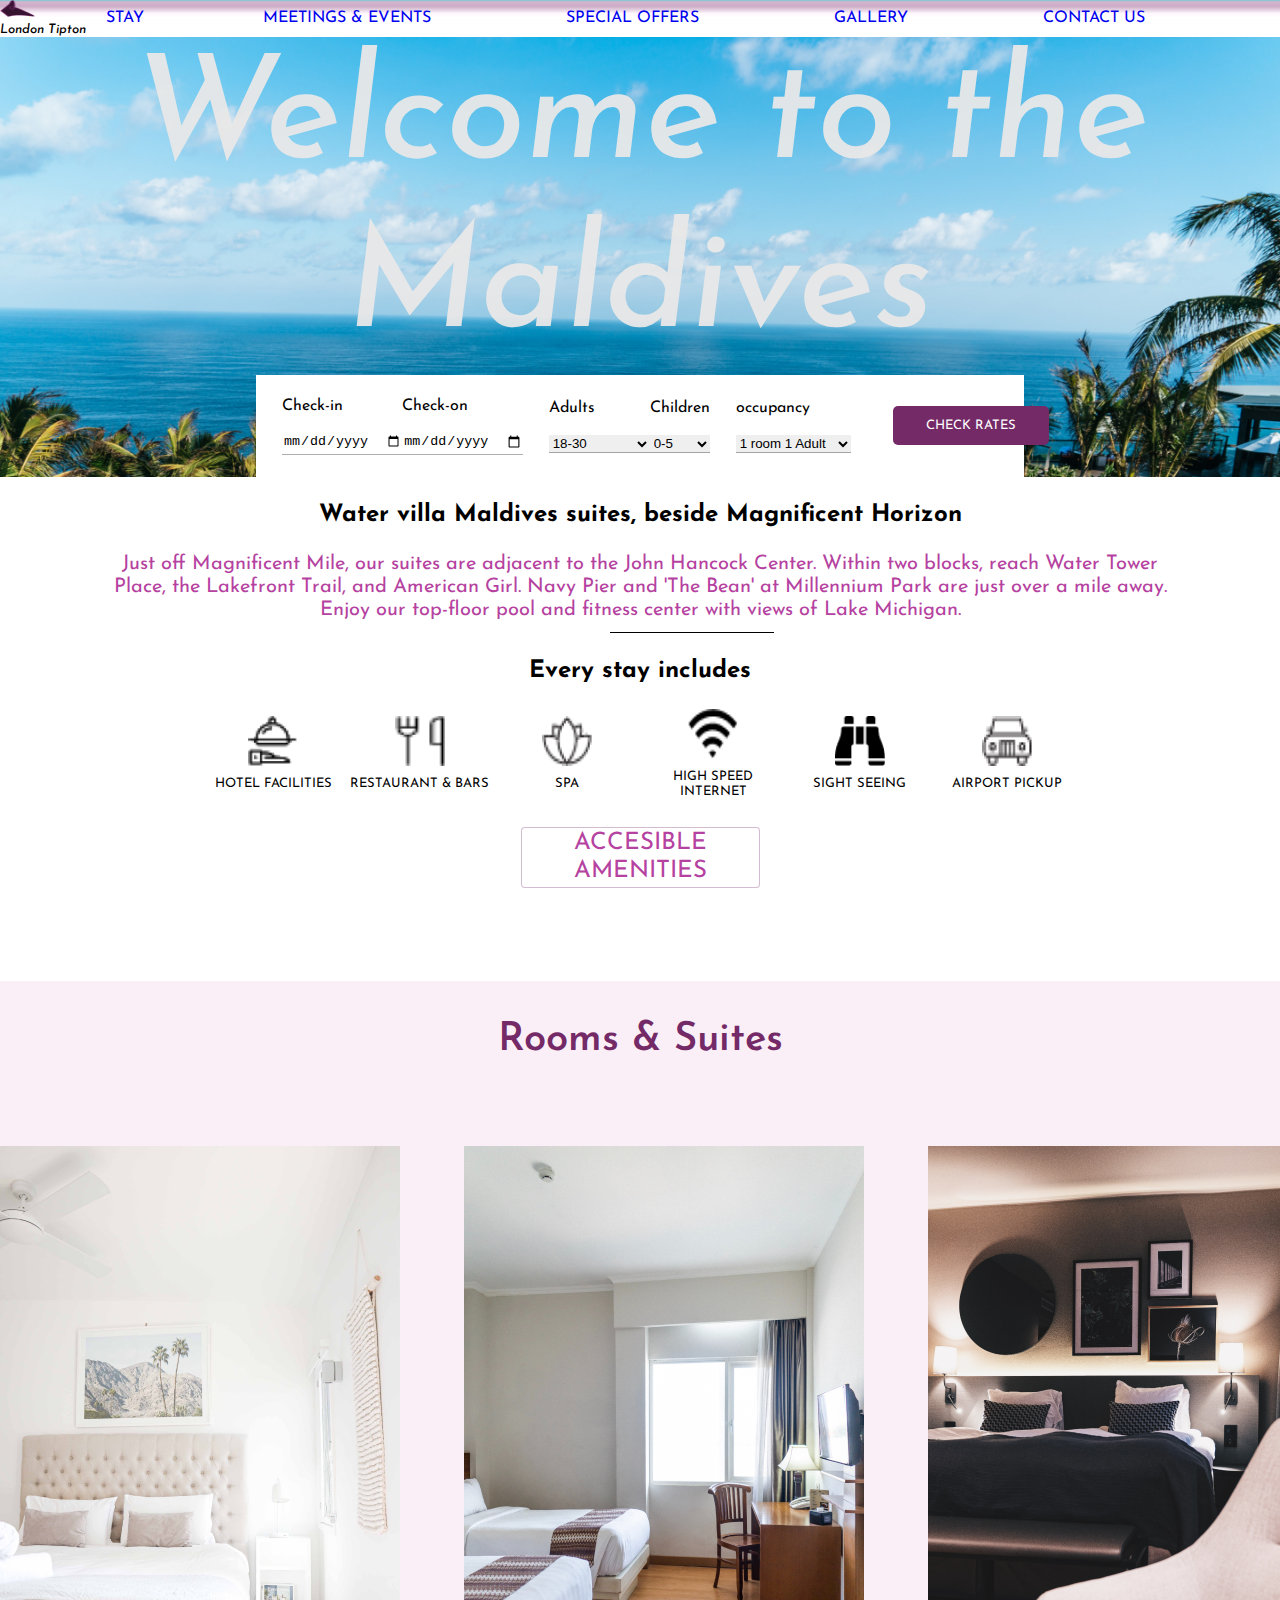
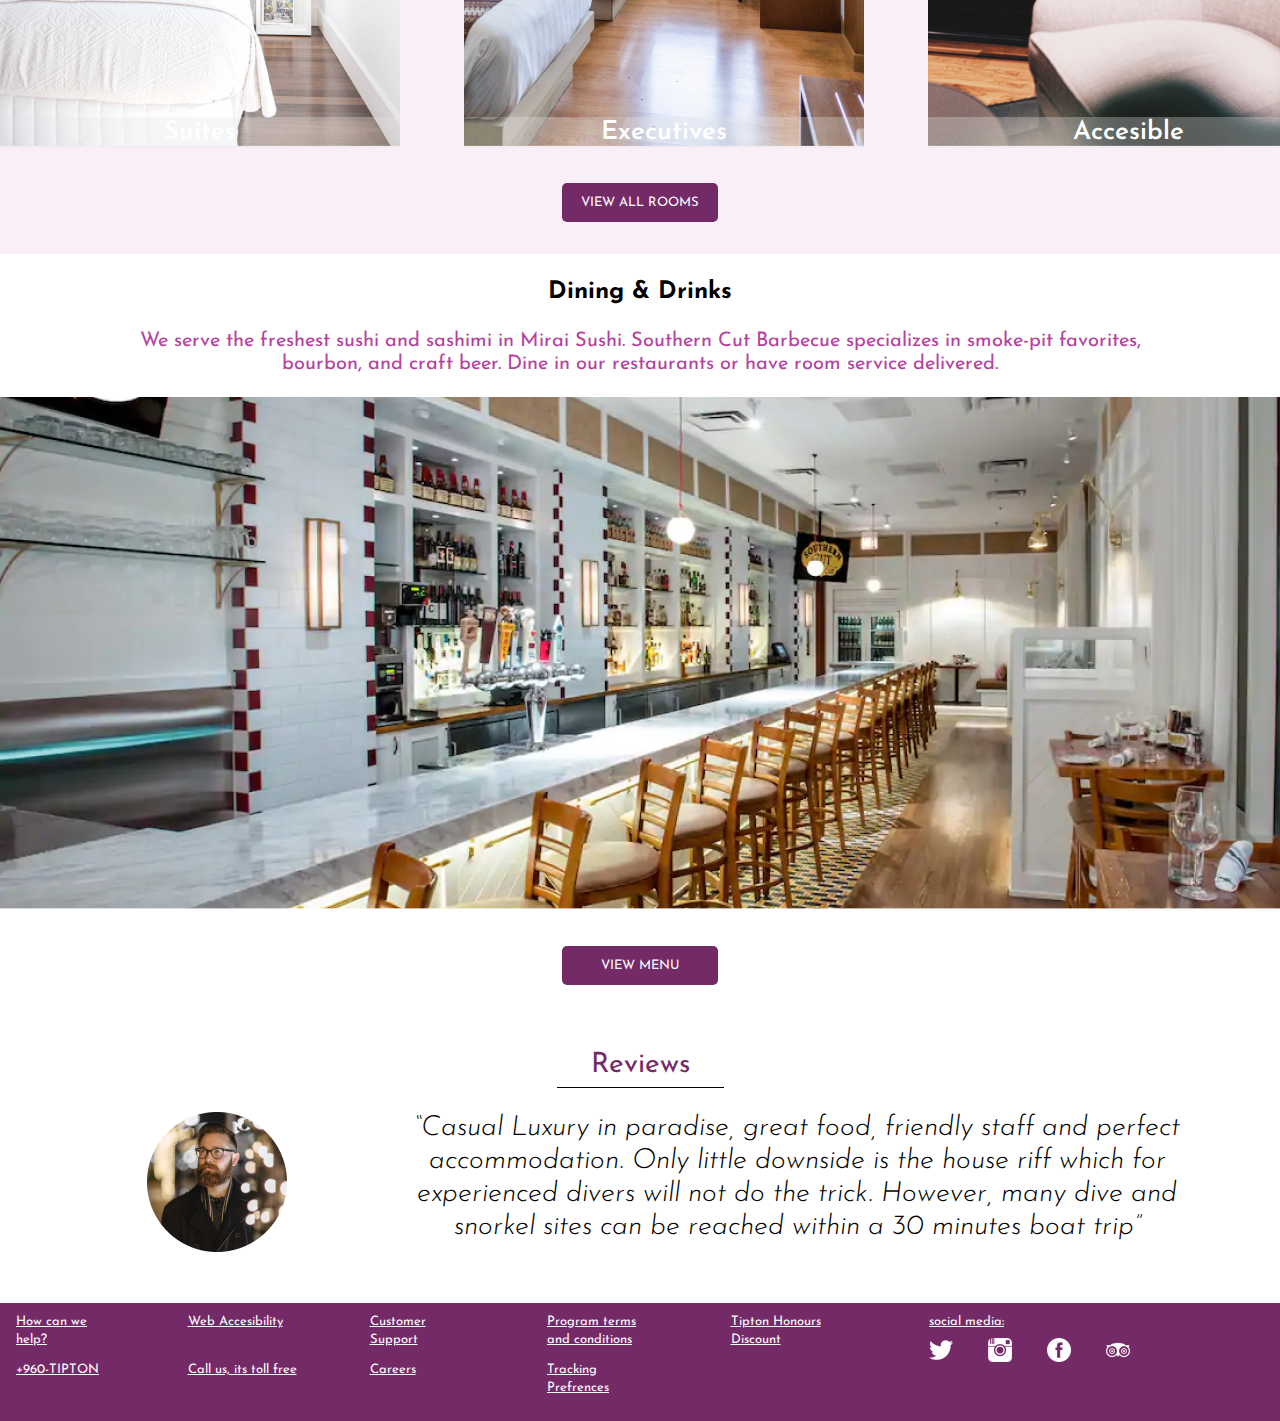
<file: index.html>
<!DOCTYPE html>
<html lang="en">

<head>
    <meta charset="UTF-8">
    <meta http-equiv="X-UA-Compatible" content="IE=edge">
    <meta name="viewport" content="width=device-width, initial-scale=1.0">
    <title>Document</title>

    <!-- css link -->
    <link rel="stylesheet" href="css/basic.css">

    <!-- google links -->
    <link href="https://fonts.googleapis.com/css2?family=Josefin+Sans:400,500,600|Josefin+Sans:400,500,600&display=swap"
        rel="stylesheet">
</head>

<body>
    <header>

        <!-- logo -->
        <div class="container4-1">
            <div class="logo">
                <img src="images/logo.png" alt="" class="logo-img">
                <div class="logo-name">London Tipton</div>
            </div>
            <a href="desktop5.html" class="stay">STAY</a>
        </div>

        <!-- other items in the banner -->
        <div class="container4-1">
            <a href="index.html" class="meetings mr-16">MEETINGS & EVENTS </a>
            <a href="desktop5.html" class="special-offers mr-16">SPECIAL OFFERS</a>
            <a href="desktop4.html" class="gallery mr-16">GALLERY</a>
            <a href="desktop2.html" class="contact-us mr-16">CONTACT US</a>
        </div>

    </header>

    <main>
        <div class="begin1">
            <div class="heading1">Welcome to the Maldives</div>

            <!-- <section class="flex1-1"> -->

            <div class="flex1-1">

                <div class="vertical-divider"></div>

                <div class="calendar">
                    <div class="check-in">
                        <label for="Check-in">Check-in</label><br>
                        <input type="date" id="check-in" name="Check-in">
                    </div>

                    <div class="check-on">
                        <label for="Check-on">Check-on</label><br>
                        <input type="date" id="check-on" name="Check-on">
                    </div>
                </div>

                <div class="vertical-divider"></div>

                <div class="age">
                    <div class="adult">
                        <label for="Adults">Adults</label><br>
                        <select name="Adults" id="adult">
                            <option value="">18-30</option>
                            <option value="">31-50</option>
                            <option value="">51-70</option>
                            <option value="">71 and above</option>
                        </select>
                    </div>

                    <div class="children">
                        <label for="Children">Children</label><br>
                        <select name="Children" id="children">
                            <option value="">0-5</option>
                            <option value="">6-12</option>
                            <option value="">13-17</option>
                        </select>
                    </div>
                </div>

                <div class="vertical-divider"></div>


                <div class="occupancy">

                    <label for="occupancy">occupancy</label><br>
                    <select name="occupancy" id="occupancy">
                        <option value="">1 room 1 Adult</option>
                        <option value="">1 room 5 Adults</option>
                        <option value="">2 room 10 Adult</option>
                    </select>
                </div>

                <div class="vertical-divider"></div>


                <div class="flex-button">
                    <button class="button1-4">CHECK RATES</button>
                </div>
            </div>


            <!-- </section> -->
        </div>

        <p class="bold1-1">
            Water villa Maldives suites, beside Magnificent Horizon
        </p>

        <p class="text1-1">Just off Magnificent Mile, our suites are adjacent to the John Hancock Center. Within two
            blocks,
            reach
            Water Tower Place, the Lakefront Trail, and American Girl. Navy Pier and 'The Bean' at Millennium Park are
            just over a mile away. Enjoy our top-floor pool and fitness center with views of Lake Michigan.
        </p>

        <p class="bold1-2">Every stay includes</p>

        <div class="grid1-1">
            <!-- 1 -->
            <div class="icons1">
                <img class="icon1" src="images/img1-icon1.png" alt="">
                <div class="icon-text1">HOTEL FACILITIES</div>
            </div>

            <!-- 2 -->
            <div class="icons1">
                <img class="icon1" src="images/img1-icon2.png" alt="">
                <div class="icon-text1">RESTAURANT & BARS </div>
            </div>

            <!-- 3 -->
            <div class="icons1">
                <img class="icon1" src="images/img1-icon3.png" alt="">
                <div class="icon-text1">SPA</div>
            </div>

            <!-- 4 -->
            <div class="icons1">
                <img class="icon1" src="images/img1-icon4.png" alt="">
                <div class="icon-text1">HIGH SPEED INTERNET</div>
            </div>

            <!-- 5 -->
            <div class="icons1">
                <img class="icon1" src="images/img1-icon5.png" alt="">
                <div class="icon-text1">SIGHT SEEING</div>
            </div>

            <!-- 6 -->
            <div class="icons1">
                <img class="icon1" src="images/img1-icon6.png" alt="">
                <div class="icon-text1">AIRPORT PICKUP</div>
            </div>
        </div>

        <div class="button1-1">
            <button class="accesible">Accesible Amenities</button>
        </div>

        <div class="container1">
            <div class="sub-heading1">Rooms & Suites</div>

            <div class="grid1-2">
                <!-- 1 -->
                <div class="room">
                    <img src="images/img1-2.png" alt="" class="grid-img1">
                    <div class="text1-2">Suites</div>
                </div>
                <!-- 2 -->
                <div class="room">
                    <img src="images/img1-3.png" alt="" class="grid-img2">
                    <div class="text1-2">Executives</div>
                </div>

                <!-- 3 -->
                <div class="room">
                    <img src="images/img1-4.png" alt="" class="grid-img3">
                    <div class="text1-2">Accesible </div>
                </div>
            </div>
            <div class="button1-2"><button class="view1">View All Rooms</button></div>
        </div>

        <p class="bold1-2">Dining & Drinks </p>
        <p class="text1-3">We serve the freshest sushi and sashimi in Mirai Sushi. Southern Cut
            Barbecue specializes in
            smoke-pit favorites, bourbon, and craft beer. Dine in our restaurants or have room service
            delivered.</p>

        <img src="images/img1-5.png" alt="">
        <div class="button1-2"><button class="view2">View Menu</button></div>

        <div class="end">
            <div class="end-title">Reviews</div>
            <div class="quotes">
                <img src="images/img1-profile.png" alt="">
                <div class="quote">“Casual Luxury in paradise, great food, friendly staff and perfect accommodation.
                    Only
                    little downside is the house riff which for experienced divers will not do the trick. However, many
                    dive
                    and snorkel sites can be reached within a 30 minutes boat trip”</div>
            </div>
        </div>



    </main>
    <footer>
        <div class="bottom-banner">
            <div class="how"><a href="/">How can we help?</a></div>
            <div class="accesibility"><a href="">Web Accesibility</a></div>
            <div class="customer"><a href="/" class="links">Customer Support</a></div>
            <div class="program"><a href="/">Program terms and conditions</a></div>
            <div class="tipton"><a href="">Tipton Honours Discount</a></div>
            <div class="number"><a href="/">+960-TIPTON</a></div>
            <div class="call"><a href="/">Call us, its toll free</a></div>
            <div class="careers"><a href="/">Careers</a></div>
            <div class="tracking"><a href="/">Tracking Prefrences</a></div>
        </div>

        <!-- social icons -->
        <div class="social">
            <div class="social-media"><a href="/">social media:</a></div>
            <div class="social-icons">
                <a href="/"><img src="images/twitter-logo.png" alt="" class="social-img"></a>
                <a href="/"><img src="images/instagram-logo.png" alt="" class="social-img"></a>
                <a href="/"><img src="images/facebook-logo.png" alt="" class="social-img"></a>
                <a href="/"><img src="images/tripadvisor-logo.png" alt="" class="social-img"></a>
            </div>
        </div> <!-- /social -->
    </footer>
</body>

</html>
</file>
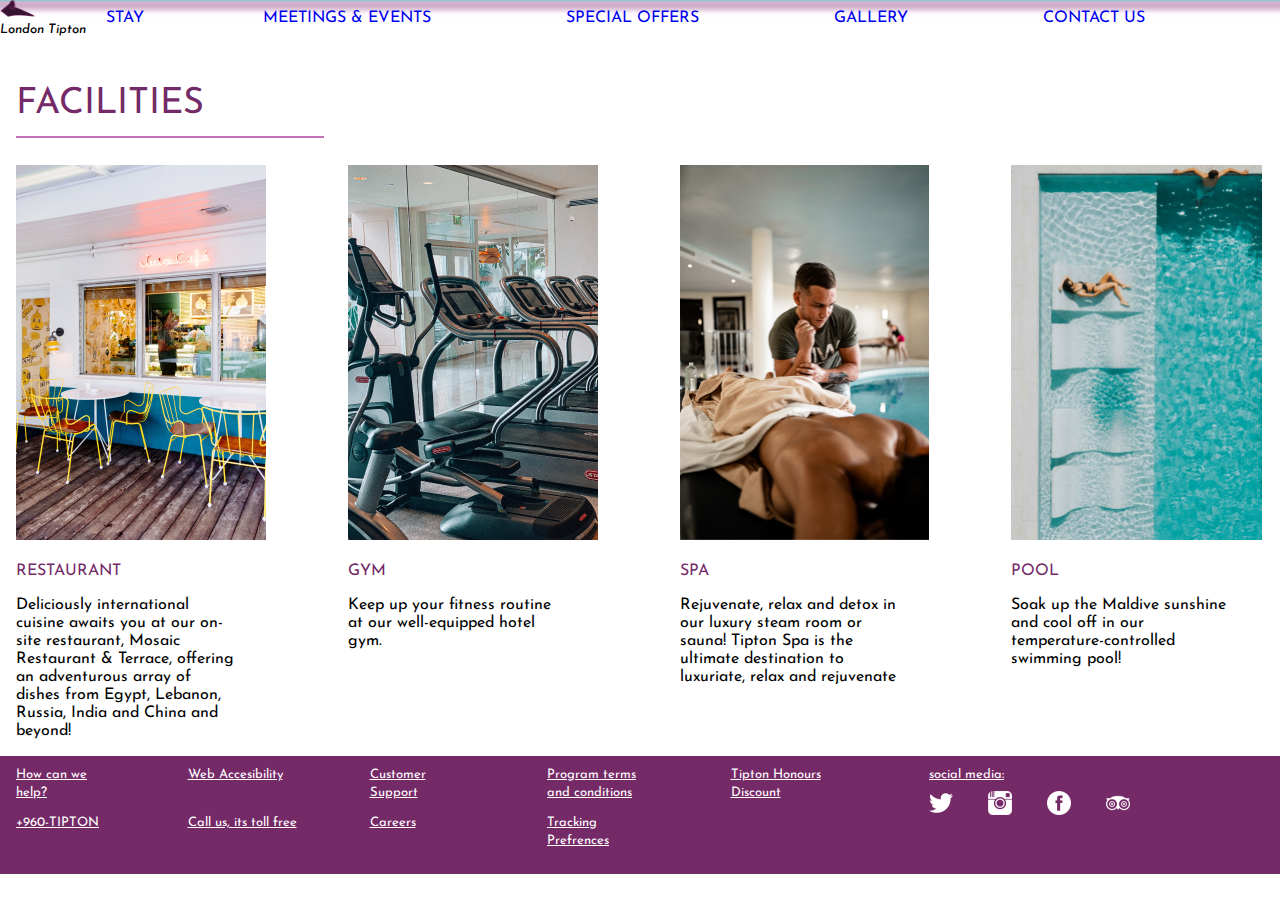
<file: desktop4.html>
<!DOCTYPE html>
<html lang="en">

<head>
    <meta charset="UTF-8">
    <meta http-equiv="X-UA-Compatible" content="IE=edge">
    <meta name="viewport" content="width=device-width, initial-scale=1.0">
    <title>Document</title>

    <!-- css links -->
    <link rel="stylesheet" href="css/basic.css">

    <!-- google links -->
    <link href="https://fonts.googleapis.com/css2?family=Josefin+Sans:400,500,600|Josefin+Sans:400,500,600&display=swap"
        rel="stylesheet">

</head>

<body>
    <header>
<!-- logo -->
<div class="container4-1">
    <div class="logo">
        <img src="images/logo.png" alt="" class="logo-img">
        <div class="logo-name">London Tipton</div>
    </div>
    <a href="desktop5.html" class="stay">STAY</a>
</div>

<!-- other items in the banner -->
<div class="container4-1">
    <a href="index.html" class="meetings mr-16">MEETINGS & EVENTS </a>
    <a href="desktop5.html" class="special-offers mr-16">SPECIAL OFFERS</a>
    <a href="desktop4.html" class="gallery mr-16">GALLERY</a>
    <a href="desktop2.html" class="contact-us mr-16">CONTACT US</a>
</div>


    </header>


    <!-- the body of the page -->
    <main class="main4">
        <div class="heading4">FACILITIES</div>

        <div class="container4">
            <section>
                <img src="images/img4-1 (2).png" alt="" class="photos4">
                <div class="sub-heading4">
                    RESTAURANT
                </div>
                <p class="text4">
                    Deliciously international cuisine awaits you at our on-site restaurant, Mosaic Restaurant & Terrace,
                    offering an adventurous array of dishes from Egypt, Lebanon, Russia, India and China and beyond!
                </p>
            </section>

            <section>
                <img src="images/img4-2.png" alt="" class="photos4">
                <div class="sub-heading4">

                    GYM
                </div>
                <p class="text4">
                    Keep up your fitness routine at our well-equipped hotel gym.
                </p>
            </section>

            <section>
                <img src="images/img4-3.png" alt="" class="photos4">
                <div class="sub-heading4">
                    SPA
                </div>
                <p class="text4">
                    Rejuvenate, relax and detox in our luxury steam room or sauna!
                    Tipton Spa is the ultimate destination to luxuriate, relax and rejuvenate
                </p>
            </section>

            <section>
                <img src="images/img4-4.png" alt="" class="photos4">
                <div class="sub-heading4">
                    POOL
                </div>
                <p class="text4">
                    Soak up the Maldive sunshine and cool off in our temperature-controlled swimming pool!
                </p>
            </section>

        </div>
        <!--container4 -->
    </main>

    <footer>
        <div class="bottom-banner">
            <div class="how"><a href="/">How can we help?</a></div>
            <div class="accesibility"><a href="">Web Accesibility</a></div>
            <div class="customer"><a href="/" class="links">Customer Support</a></div>
            <div class="program"><a href="/">Program terms and conditions</a></div>
            <div class="tipton"><a href="">Tipton Honours Discount</a></div>
            <div class="number"><a href="/">+960-TIPTON</a></div>
            <div class="call"><a href="/">Call us, its toll free</a></div>
            <div class="careers"><a href="/">Careers</a></div>
            <div class="tracking"><a href="/">Tracking Prefrences</a></div>
        </div>

        <!-- social icons -->
        <div class="social">
            <div class="social-media"><a href="/">social media:</a></div>
            <div class="social-icons">
                <a href="/"><img src="images/twitter-logo.png" alt="" class="social-img"></a>
                <a href="/"><img src="images/instagram-logo.png" alt="" class="social-img"></a>
                <a href="/"><img src="images/facebook-logo.png" alt="" class="social-img"></a>
                <a href="/"><img src="images/tripadvisor-logo.png" alt="" class="social-img"></a>
            </div>
        </div> <!-- /social -->
    </footer>
</body>

</html>
</file>
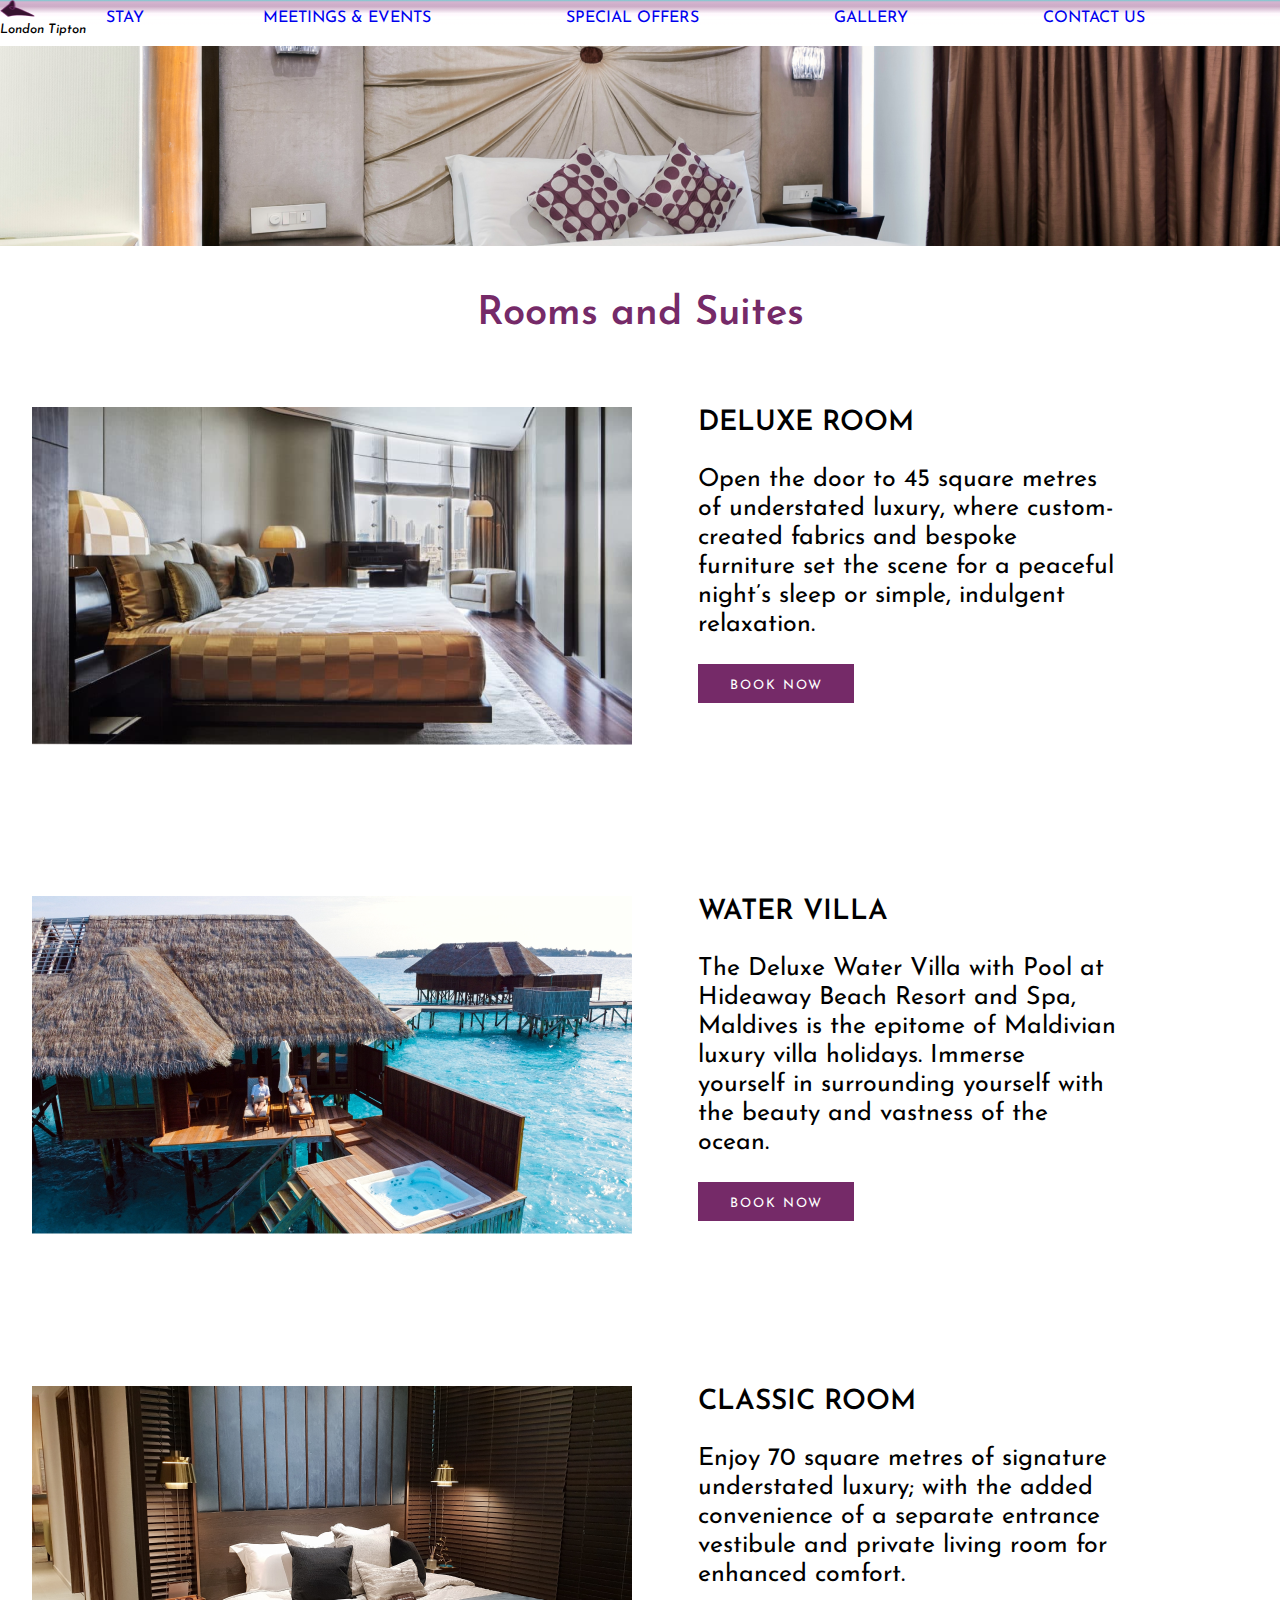
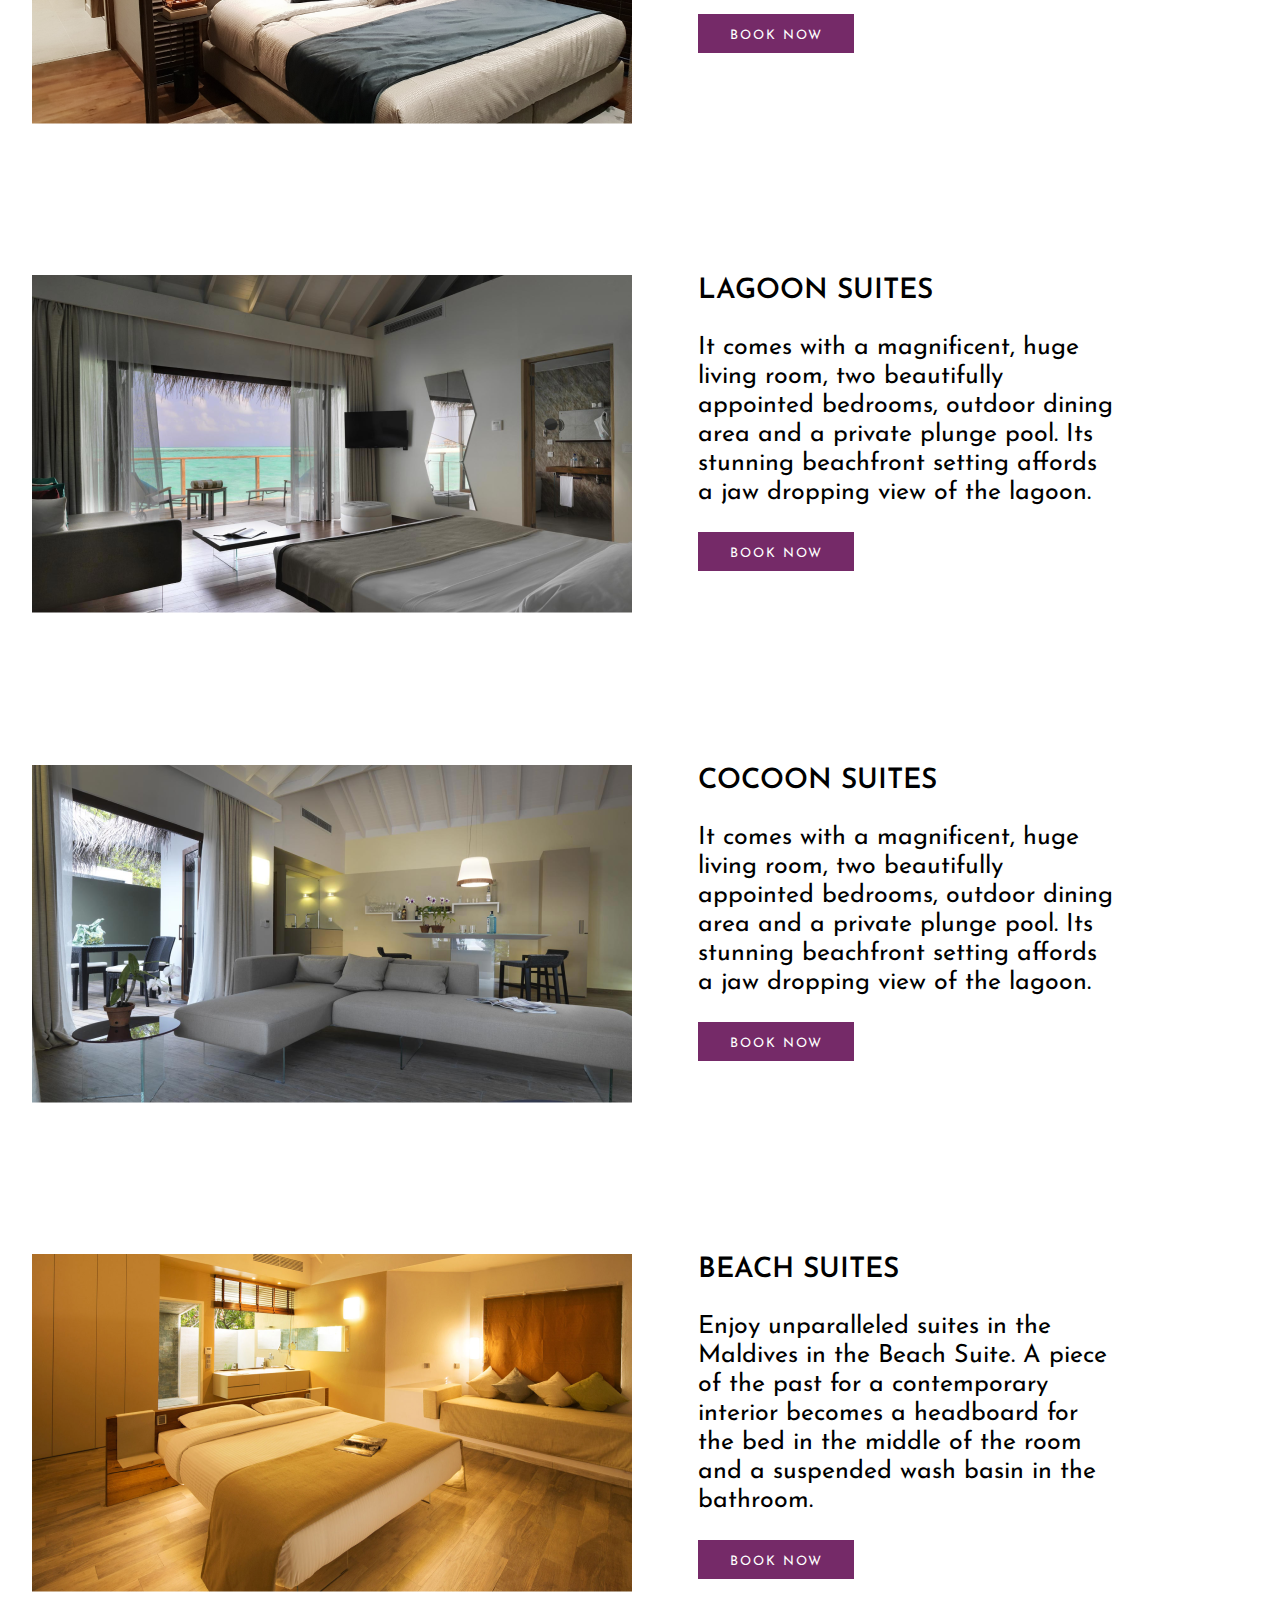
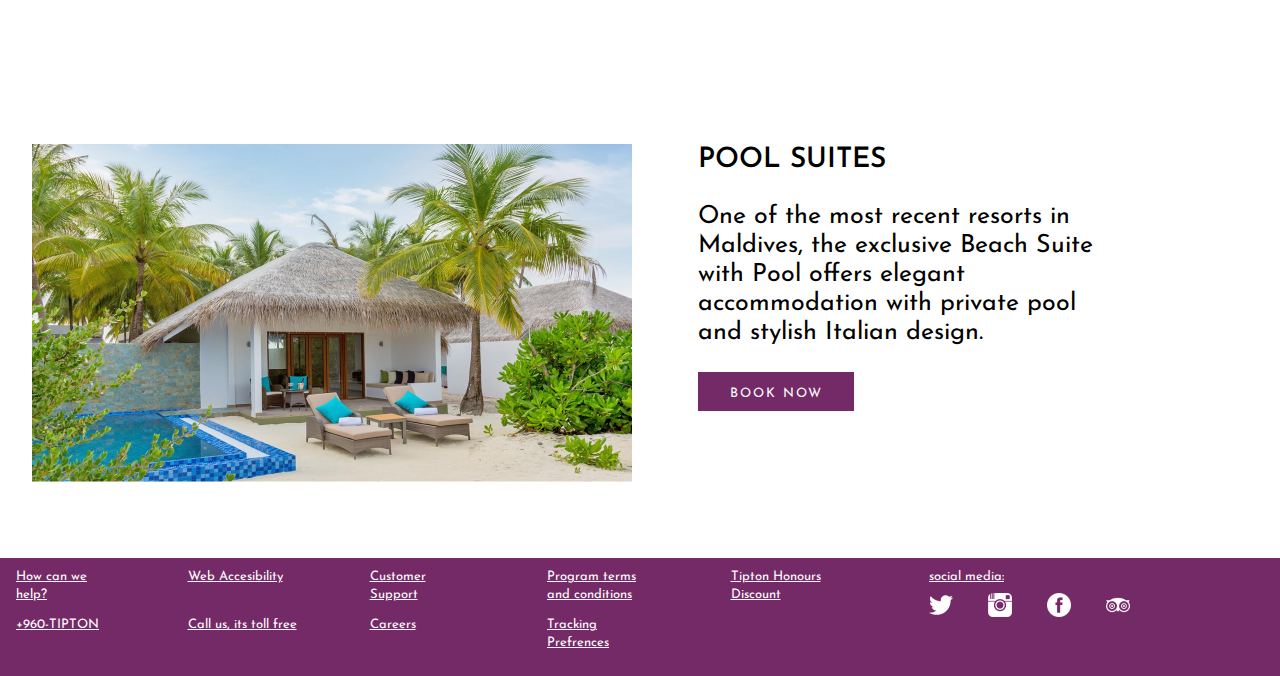
<file: desktop5.html>
<!DOCTYPE html>
<html lang="en">

<head>
    <meta charset="UTF-8">
    <meta http-equiv="X-UA-Compatible" content="IE=edge">
    <meta name="viewport" content="width=device-width, initial-scale=1.0">
    <title>Document</title>

    <!-- css links -->
    <link rel="stylesheet" href="css/basic.css">

    <!-- google links -->
    <link href="https://fonts.googleapis.com/css2?family=Josefin+Sans:400,500,600|Josefin+Sans:400,500,600&display=swap"
        rel="stylesheet">
</head>

<body>
    <header>
       
<!-- logo -->
<div class="container4-1">
    <div class="logo">
        <img src="images/logo.png" alt="" class="logo-img">
        <div class="logo-name">London Tipton</div>
    </div>
    <a href="desktop5.html" class="stay">STAY</a>
</div>

<!-- other items in the banner -->
<div class="container4-1">
    <a href="index.html" class="meetings mr-16">MEETINGS & EVENTS </a>
    <a href="desktop5.html" class="special-offers mr-16">SPECIAL OFFERS</a>
    <a href="desktop4.html" class="gallery mr-16">GALLERY</a>
    <a href="desktop2.html" class="contact-us mr-16">CONTACT US</a>
</div>


    </header>

    <main>
        <img src="images/img5-1.png" alt="" class="begin-img">
        <p class="heading5">Rooms and Suites</p>

        <!--/begin-->

        <div class="container5">
            <!-- 1 -->
            <section class="img-container5">
                <img class="img" src="images/img5-2.png" alt="">
            </section>
            <section class="text-container5">
                <div class="sub-heading5">DELUXE ROOM</div>
                <p>Open the door to 45 square metres of understated luxury, where custom-created fabrics and bespoke
                    furniture set the scene for a peaceful night’s sleep or simple, indulgent relaxation.</p>
                <button class="button5"><p>BOOK NOW</p></button>
            </section>

            <!-- 2 -->
            <section class="img-container5">
                <img class="img" src="images/img5-3.png" alt="">
            </section>
            <section class="text-container5">
                <div class="sub-heading5">WATER VILLA</div>
                <p>The Deluxe Water Villa with Pool at Hideaway Beach Resort and Spa, Maldives is the epitome of
                    Maldivian luxury villa holidays.
                    Immerse yourself in surrounding yourself with the beauty and vastness of the ocean.</p>
                <button class="button5"><p>BOOK NOW</p></button>
            </section>

            <!-- 3 -->
            <section class="img-container5">
                <img class="img" src="images/img5-4.png" alt="">
            </section>
            <section class="textcontainer5">
                <div class="sub-heading5">CLASSIC ROOM</div>
                <p>Enjoy 70 square metres of signature understated luxury; with the added convenience of a separate
                    entrance vestibule and private living room for enhanced comfort.</p>
                <button class="button5"><p>BOOK NOW</p></button>
            </section>

            <!-- 4 -->
            <section class="img-container5">
                <img class="img" src="images/img5-5.png" alt="">
            </section>
            <section class="text-container5">
                <div class="sub-heading5">LAGOON SUITES</div>
                <p>It comes with a magnificent, huge living room, two beautifully appointed bedrooms, outdoor dining
                    area and a private plunge pool. Its stunning beachfront setting affords a jaw dropping view of the
                    lagoon.</p>
                <button class="button5"><p>BOOK NOW</p></button>
            </section>

            <!-- 5 -->
            <section lass="img-container5">
                <img class="img" src="images/img5-6.png" alt="">
            </section>
            <section class="text-container5">
                <div class="sub-heading5">COCOON SUITES</div>
                <p>It comes with a magnificent, huge living room, two beautifully appointed bedrooms, outdoor dining
                    area and a private plunge pool. Its stunning beachfront setting affords a jaw dropping view of the
                    lagoon.</p>
                <button class="button5"><p>BOOK NOW</p></button>
            </section>

            <!-- 6 -->
            <section class="img-container5">
                <img class="img" src="images/img5-7.png" alt="">
            </section>
            <section class="text-container5">
                <div class="sub-heading5">BEACH SUITES</div>
                <p>Enjoy unparalleled suites in the Maldives in the Beach Suite.
                    A piece of the past for a contemporary interior becomes a headboard for the bed in the middle of the
                    room and a suspended wash basin in the bathroom.</p>
                <button class="button5"><p>BOOK NOW</p></button>
            </section>

            <!-- 7 -->
            <section class="img-container5">
                <img class="img" src="images/img5-8.png" alt="">
            </section>
            <section class="text-container5">
                <div class="sub-heading5">POOL SUITES</div>
                <p>One of the most recent resorts in Maldives, the exclusive Beach Suite with Pool offers elegant
                    accommodation with private pool and stylish Italian design.</p>
                <button class="button5"><p>BOOK NOW</p></button>
            </section>

        </div>
    </main>

    <footer>
        <div class="bottom-banner">
            <div class="how"><a href="/">How can we help?</a></div>
            <div class="accesibility"><a href="">Web Accesibility</a></div>
            <div class="customer"><a href="/" class="links">Customer Support</a></div>
            <div class="program"><a href="/">Program terms and conditions</a></div>
            <div class="tipton"><a href="">Tipton Honours Discount</a></div>
            <div class="number"><a href="/">+960-TIPTON</a></div>
            <div class="call"><a href="/">Call us, its toll free</a></div>
            <div class="careers"><a href="/">Careers</a></div>
            <div class="tracking"><a href="/">Tracking Prefrences</a></div>
        </div>

        <!-- social icons -->
        <div class="social">
            <div class="social-media"><a href="/">social media:</a></div>
            <div class="social-icons">
                <a href="/"><img src="images/twitter-logo.png" alt="" class="social-img"></a>
                <a href="/"><img src="images/instagram-logo.png" alt="" class="social-img"></a>
                <a href="/"><img src="images/facebook-logo.png" alt="" class="social-img"></a>
                <a href="/"><img src="images/tripadvisor-logo.png" alt="" class="social-img"></a>
            </div>
        </div> <!-- /social -->
    </footer>
</body>

</html>
</file>
<file: css/basic.css>
html {
    box-sizing: border-box;
    overflow-x: hidden;
}
    
*,
*::before,
*::after {
    box-sizing: inherit;
}
    
    
:root {
    /* font family */
    --pff: 'Josefin Sans', sans-serif;
    --sff: 'Josefin Sans', sans-serif;

    /* font size */
--xlfs: 36px;
--lfs: 18px;
--mfs: 15px;
--sfs: 13px;
--lh: 18px;

/* font weight */
--sfw: 400;
--lfw: 500;
--xlfw: 600;

/* color */
--bg-clr: #FFFFFF;
--clr1: #752A68 96%;
--clr2: #752A68;
--text-clr: #000000;
--nav-clr: #B541A0;
}

body {
        margin: 0;
        background: var(--bg-clr);
        line-height: var(--lh);
        color: #000000;
        font-family: var(--pff);
        font-size: var(--nfs);

}

/* top banner */

header {
    display: flex;
    flex-direction: row;
    justify-content: space-between;
    align-items: center;
    
    
    background: linear-gradient(180deg, #5BD4D2 0%, rgba(207, 171, 201, 0.91992) 3.12%, rgba(149, 193, 207, 0.967032) 6.21%, rgba(160, 190, 206, 0.960628) 6.22%, rgba(173, 185, 205, 0.952905) 6.23%, rgba(190, 180, 204, 0.943576) 6.24%, rgba(209, 174, 203, 0.932292) 6.25%, rgba(204, 168, 198, 0.904514) 10.93%, rgba(201, 165, 195, 0.890625) 10.94%, rgba(198, 161, 192, 0.859375) 14.06%, rgba(195, 156, 188, 0.822917) 17.71%, rgba(255, 247, 254, 0.630208) 36.98%, rgba(255, 244, 253, 0.604167) 39.58%, rgba(255, 247, 254, 0.578125) 42.19%, rgba(255, 254, 255, 0.546875) 45.31%, rgba(255, 255, 255, 0.526042) 47.4%, rgba(255, 255, 255, 0.494792) 50.52%, rgba(251, 248, 250, 0.479167) 50.53%, rgba(255, 255, 255, 0.448994) 54.16%, rgba(241, 233, 239, 0.443949) 54.17%, rgba(255, 255, 255, 0.43386) 54.18%, rgba(255, 255, 255, 0.409298) 56.77%, rgba(255, 252, 254, 0.345191) 63.54%, rgba(255, 255, 255, 0.315603) 66.67%, rgba(255, 255, 255, 0.276153) 70.83%, rgba(255, 255, 255, 0.246565) 73.96%, rgba(117, 42, 104, 0) 100%); 
}

.container4-1 {
    display: flex;
    flex-direction: row;
    align-items: center;
}
 
.mr-16 {
    margin-right: 135px;
    text-decoration: none;
    cursor: pointer;
}

.stay {
    margin-left: 20px;
    text-decoration: none;
    cursor: pointer;
}

.logo-img {
    width: 35px;
    height: 16.85px;
}

.logo-name {
    font-family: var(--pff);
    font-style: italic;
    font-weight: var(--lfw);
    font-size: var(--sfs);
    line-height: 15px;
}

.stay {
    padding-left: 0;
}


/* bottom banner */
.bottom-banner {
    display: grid;
    column-gap: 73px;
    row-gap: 12px;
    grid-template-areas: 
    'h a c p t'
    'n l s g . ';
}

.how {
    grid-area: h;
}

.accesibility {
    grid-area: a;
    
}

.customer {
    grid-area: c;
}

.program {
    grid-area: p;
}

.tipton {
    grid-area: t;
}

.number {
    grid-area: n;
}

.call {
    grid-area: l;
}

.careers {
    grid-area: s;
}

.tracking {
    grid-area: g;
    
}

footer {
    background-color: var(--clr2);
    display: grid;
    grid-template-areas: "one two";
    gap: 100px;
}

.bottom-banner {
    grid-area: one;
    padding-top: 9px;
    padding-bottom: 25px;
    padding-left: 16px;
    color: white;
}

.social {
    grid-area: two;
    color: var(--bg-clr);
    padding-top: 9px;
    padding-right: 120px;
}

.bottom-banner div a {
    color: var(--bg-clr);
    font-family: var(--sff);
font-weight: var(--sfw);
font-size: var(--sfs);
line-height: 15px;

}

.social div a {
    color: var(--bg-clr);
    font-family: var(--sff);
font-weight: var(--sfw);
font-size: var(--sfs);
line-height: 15px;

}

.social-media {
    margin-bottom: 8px;
}

.social-img {
    margin-right: 30px;
}
    

/* desktop 1 */
.heading1 {
    font-family: var(--pff);
    font-style: italic;
    font-weight: var(--lfw);
    font-size: 144px;
    line-height: 169px;
    text-align: center;
    font-feature-settings: 'liga' off;
    color: rgba(233, 232, 232, 0.94); 
}

.begin1 {
    background-image: url("../images/img1-1.png");
    background-size: cover;
}

.vertical-divider {
    width: 1px;
    height: 70px;
    background-color: grey;
    margin-right: 10px;
}

.flex1-1 {
    display: flex;
    flex-direction: row;
    align-items: center;
    max-width: 60%;
    margin: auto;
    background-color: white;
    padding: 16px;
}

.check-in,
.check-on,
.adult,
.children,
.occupancy {
    display: flex;
    flex-direction: column;
}

.adult, .children, .occupancy {
    justify-content: flex-end;
}

.check-in, .check-on {
    height: fit-content;
}

#check-in,
#check-on,
#adult,
#children,
#occupancy  {
    border: none;
    outline: none;
}



.calendar {
    border-bottom: #00000050 solid 1px;
    height: fit-content;
    padding-bottom: 4px;
    margin-right: 16px;
    display: flex;
    flex-direction: row;
}

/* .calendar::before {
    content: "";
    display: block;
    background: var(--text-clr);
    width: 1px;
     margin-right: 10px;
     height: 70px; 
    opacity: 50%;
} */

#adult,
#children,
#occupancy {
    border-bottom: #00000050 solid 1px;
}

.age {
    display: flex;
    flex-direction: row;
    margin-right: 16px;
}

.occupancy {
    margin-right: 16px;
}
/* .age::after,
.age::before {
    content: "";
    display: block;
    background: var(--text-clr);
    width: 1px;
    height: 100%;
    opacity: 50%;
} */

.flex-button {
    margin-left: 16px;
    height: 100%;
    display: flex;
    flex-direction: column;
    justify-content: center;
}

/* .flex-button::before {
    content: "";
    display: block;
    background: var(--text-clr);
    width: 1px;
    height: 100%;
    margin-right: 2px;
    opacity: 50%;

} */

.button1-4 {
    width: 156px;
    height: 39px;
    background: var(--clr2);
    border-radius: 5px;
    font-family: var(--sff);
    font-weight: var(--sfw);
    font-size: var(--sfs);
    line-height: 15px;
    text-align: center;
    color: var(--bg-clr);
    border: none;
    outline: none;
    cursor: pointer;
    text-transform: uppercase;
    transition: transform 200ms ease-in-out;
}

.button1-4:hover {
    transform: scale(1.1);

}



.bold1-1 {
    font-family: var(--sfs);
    font-weight: 700;
    font-size: 24px;
    line-height: 28px;
    text-align: center;
    color: var(--text-clr);
}

.text1-1 {
    font-family: var(--sff);
    font-weight: var(--sfw);
    font-size: 20px;
    line-height: 23px;
    color: var(--nav-clr);
    text-align: center;
    margin-left: 110px;
    margin-right: 110px;
}

.text1-1::after {
    content: "";
    display: block;
    height: 1px;
    width: 164px;
    margin: 10px 500px 20px 500px;
    background: var(--text-clr);
}

.grid1-1 {
    display: grid;
    grid-template-columns: repeat(6, 1fr);
    margin: 10px 200px;
    align-items: space-between;
}

.icons1 {
    display: flex;
    justify-content: center;
    align-items: center;
    flex-direction: column;
}

.icon1 {
    height: 50px;
    width: 50px;
    margin-bottom: 10px;
    justify-content: center;
}

.icon-text1 {
    font-family: var(--sff);
    font-weight: var(--sfw);
    font-size: var(--sfs);
    line-height: 15px;
    color: var(--text-clr);
    text-align: center;
}

.button1-1 {
    display: flex;
    width: 100%;
    align-items: center;
    justify-content: center;
    margin-top: 28px;
}


.accesible {
     width: 239px;
height: 61px;
background: var(--bg-clr);
font-family: var(--sff);
font-weight: var(--sfw);
font-size: 24px;
line-height: 28px;
color: var(--nav-clr);
border: 1px solid #752A6850;
border-radius: 4px;
    outline: none;
    cursor: pointer;
    text-transform: uppercase;
    transition: transform 200ms ease-in-out;
}

.accesible:hover {
    transform: scale(1.1);
}

.container1 {
    background: #FAEFF7;
}

.sub-heading1 {
    font-family: var(--pff);
font-weight: var(--xlfw);
font-size: 40px;
line-height: 47px;
margin-top: 93px;
padding: 36px 36px;
margin-bottom: 46px;
text-align: center;
color: var(--clr2);
}


.grid1-2 {
    display: grid;
    grid-template-columns: repeat(3, 1fr);
    gap: 64px;
}

.room {
    position: relative;
}



.text1-2 {
    position: absolute;
    bottom: 3px;
    width: 400px;
    text-align: center;
    font-family: var(--sff);
font-weight: var(--xlfw);
font-size: 26px;
line-height: 31px;
background: #E5E5E550;
color: var(--bg-clr);
}

.bold1-2 {  
    font-weight: 700;
    font-size: 24px;
    line-height: 28px;
    text-align: center;
    color: var(--text-clr);
}

.text1-3 {
    font-family: var(--sff);
    font-weight: var(--sfw);
    font-size: 20px;
    line-height: 23px;
    color: var(--nav-clr);
    text-align: center;
    margin-left: 130px;
    margin-right: 130px;
    margin-bottom: 21px;
}

.button1-2 {
    display: flex;
    align-items: center;
    justify-content: center;
    margin-top: 32px;
    padding-bottom: 32px;
    
}

.view1:hover {
    transform: scale(1.1);

}

.view2:hover {
    transform: scale(1.1);
}

.view1, .view2 {
    width: 156px;
height: 39px;
background: var(--clr2);
border-radius: 5px;
font-family: var(--sff);
font-weight: var(--sfw);
font-size: var(--sfs);
line-height: 15px;
text-align: center;
color: var(--bg-clr);
border: none;
    outline: none;
    cursor: pointer;
    text-transform: uppercase;
    transition: transform 200ms ease-in-out;
}

.end-title {
    font-family: var(--sff);
font-weight: var(--sfw);
font-size: 28px;
line-height: 33px;
text-align: center;
margin-top: 32px;
color: var(--clr2);
}

.end-title::after {
    content: "";
    display: block;
    height: 1px;
    width: 167px;
    background: var(--text-clr);
    margin: 5px auto;
}

.quotes {
    display: flex;
    gap: 109px;
    margin: 24px 82px 51px 147px;
}

.quote {
    font-family: var(--sff);
font-style: italic;
font-weight: 300;
font-size: 28px;
line-height: 33px;
text-align: center;
color: var(--text-clr);
}



/* desktop 2 */

.main2 {
    margin-left: 20px;
    margin-bottom: 200px;
}
.heading2 {
    font-family: var(--pff);
    font-weight: var(--sfw);
    font-size: 38px;
    line-height: 45px;
    margin-top: 20px;
    margin-bottom: 20px;
    color: rgba(117, 42, 104, 0.96);    
}

.heading2-text {
    font-family: var(--pff);
font-weight: var(--sfw);
font-size: 25px;
line-height: 29px;
color: var(--text-clr);
}

.box2 {
    width: 493px;
    height: 44px;
    margin-bottom: 49px;
}

.box2::placeholder {
    font-family: var(--sff);
    font-weight: var(--sfw);
    font-size: 20px;
    line-height: 23px;
    
    color: var(--nav-clr);
    padding-left: 16px;
    padding-top: 10px;
}

#comment {
   width:493px ;
   height: 218px;
}

#comment::placeholder {
    padding-bottom: 100px;
}

.flex2 {
    display: flex;
    gap: 400px;
}

.container2 {
    display: flex;
    gap: 16px;
    align-items: center;
   
}

.icon2 {
    width: 18px;
height: 22.33px;
}

.text2 {
    font-family: var(--sff);
    font-weight: var(--sfw);
    font-size: var(--sfs);
    line-height: 15px;
    color: var(--nav-clr);
    
}
.container2-img {
    margin-top: 40px;
}




/* desktop 4 */

.main4 {
    margin-left: 16px;
}

.container4 {
    display: grid;
    grid-template-columns: repeat(4, 1fr);
    column-gap: 63px;  
}

.heading4 {
    font-size: var(--xlfs);
    font-weight: var(--hfw);
    font-family: var(--pff);
    line-height: 42px;
    margin-top: 46px;
    color: var(--clr2);
}

.heading4:after {
    content: "";
    display: block;
    width: 308px;
    height: 2px;
    margin: 11px 0;
    background:  #C76FB7;
}

.sub-heading4 {
    color: var(--clr2);
    font-family: var(--pff);
    font-weight: var(--hfw);
    font-size: var(--nfs);
    line-height: var(--lh);
    margin-top: 17.18px;
}



.text4 {
    margin-right: 50px;
    font-family: var(--pff);
    font-weight: var(--sfw);
    font-size: var(--nfs);
    line-height: var(--lh);
}


.photos4 {
    margin-top: 16px;
    height: 374.95px;
}


/* desktop 5 */

.begin-img {
    margin-top: 9px;
}

.heading5 {
    font-family: var(--pff);
    font-weight: var(--xlfw);
    font-size: 40px;
    line-height: 47px;
    color: var(--clr2);
    text-align: center;
}

.container5 {
    display: grid;
    grid-template: repeat(7, 1fr) / repeat(2, 1fr);
    gap: 146.5px 66px;
    margin: 69px 161px 71.5px 32px;
}

.sub-heading5 {
    font-family: var(--pff);
    font-weight: var(--xlfw);
    font-size: 28px;
    line-height: 33px;
    color: var(--text-clr);
}

section p {
    font-family: var(--pff);
    font-weight: var(--sfw);
    font-size: 25px;
    line-height: 29px;
}

.button5 {
    background: var(--clr2);
    width: 156px;
    height: 39px; 
    border: none;
    outline: none;
    cursor: pointer;
    text-transform: uppercase;
    letter-spacing: 2px;
    transition: transform 200ms ease-in-out;
}

.button5:hover {
    transform: scale(1.1);

}


.button5 p {
    font-family: var(--sff);
    font-weight: var(--sfw);
    font-size: var(--sfs);
    line-height: 15px;
    color: var(--bg-clr);
    text-align: center;
}
</file>
